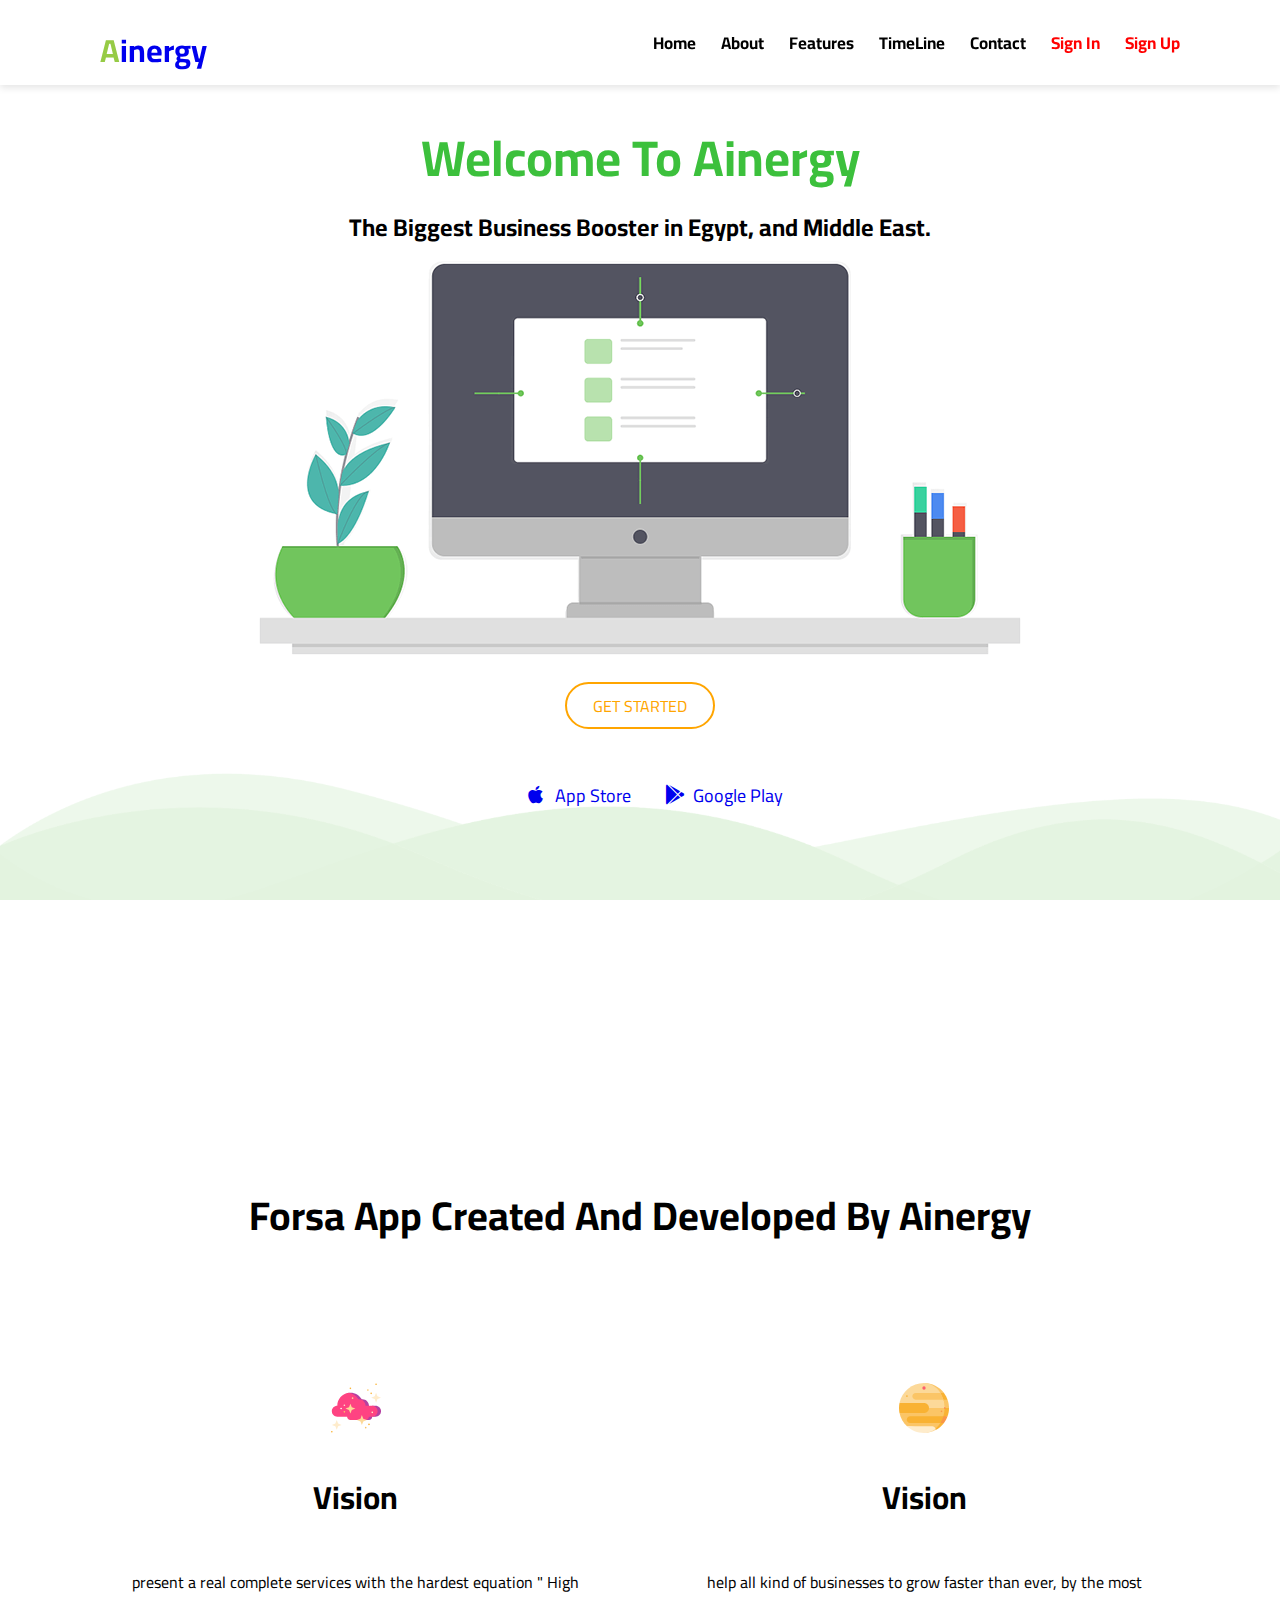
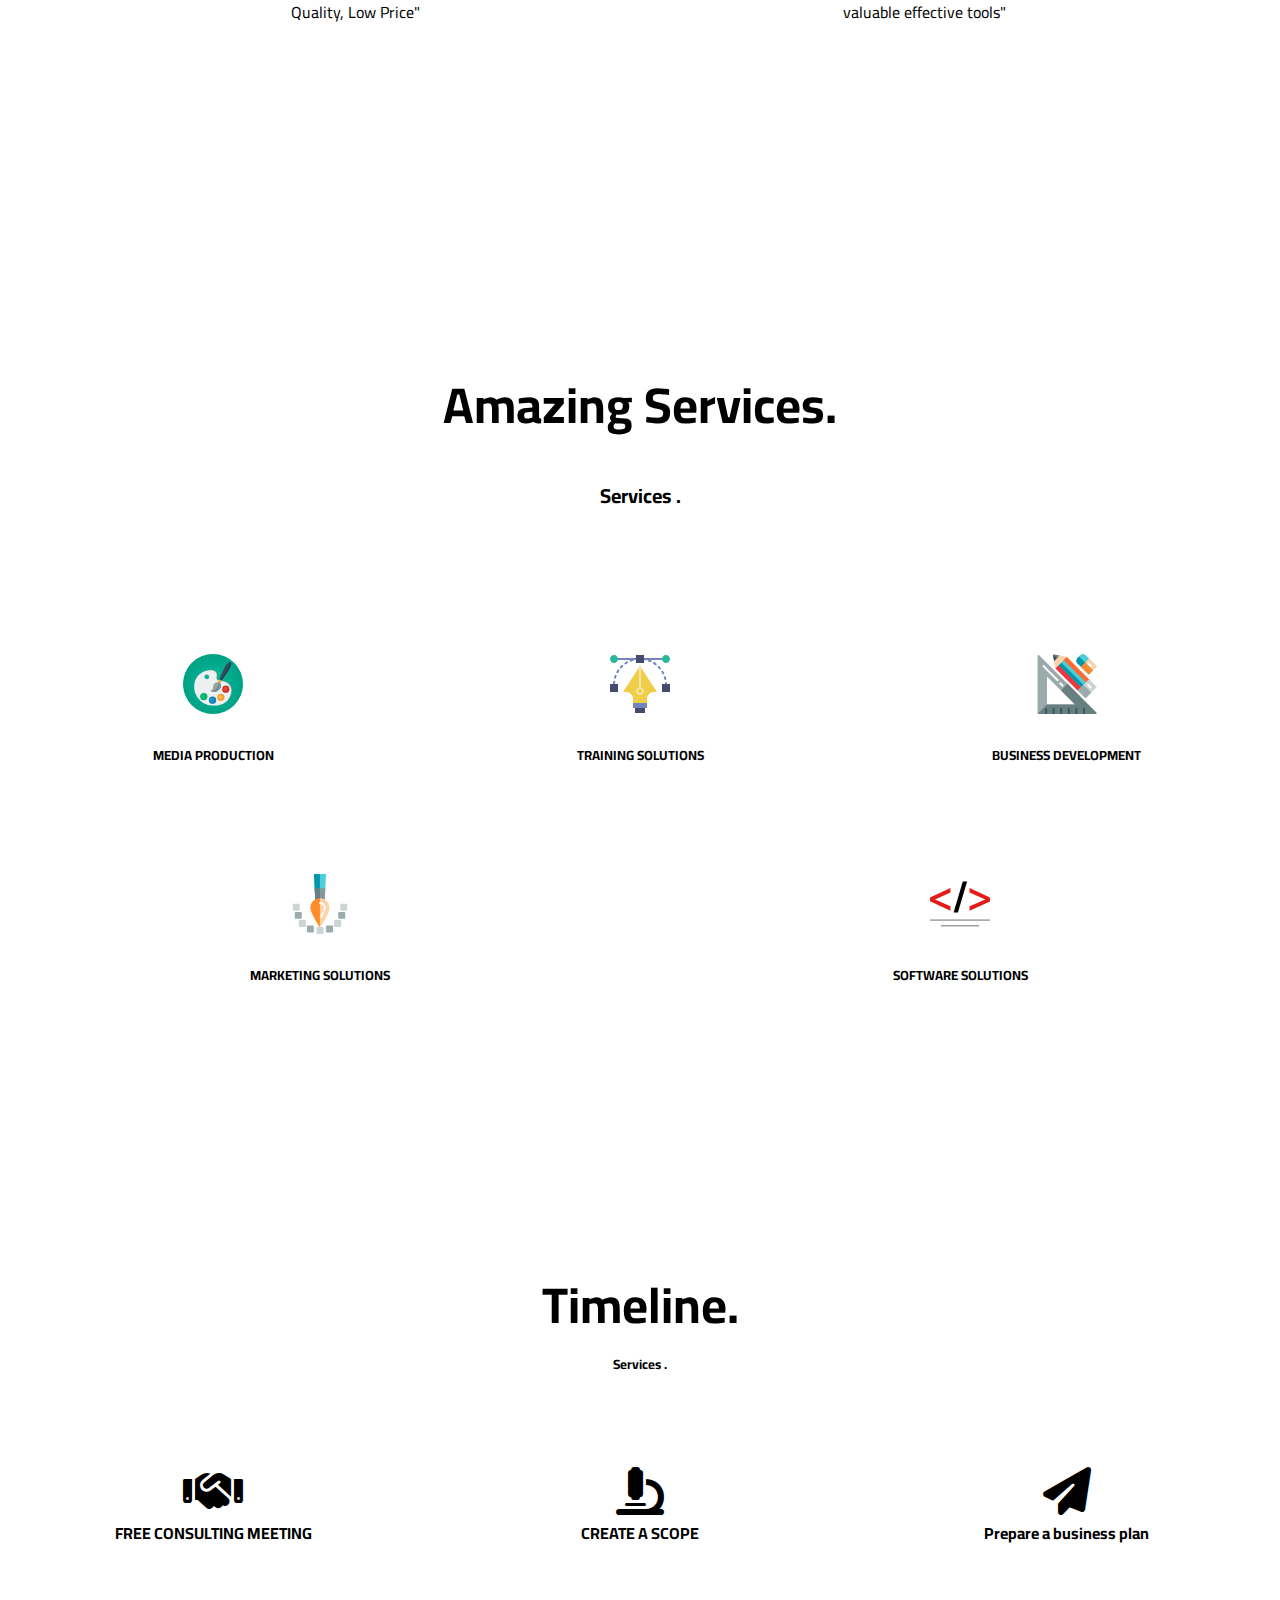
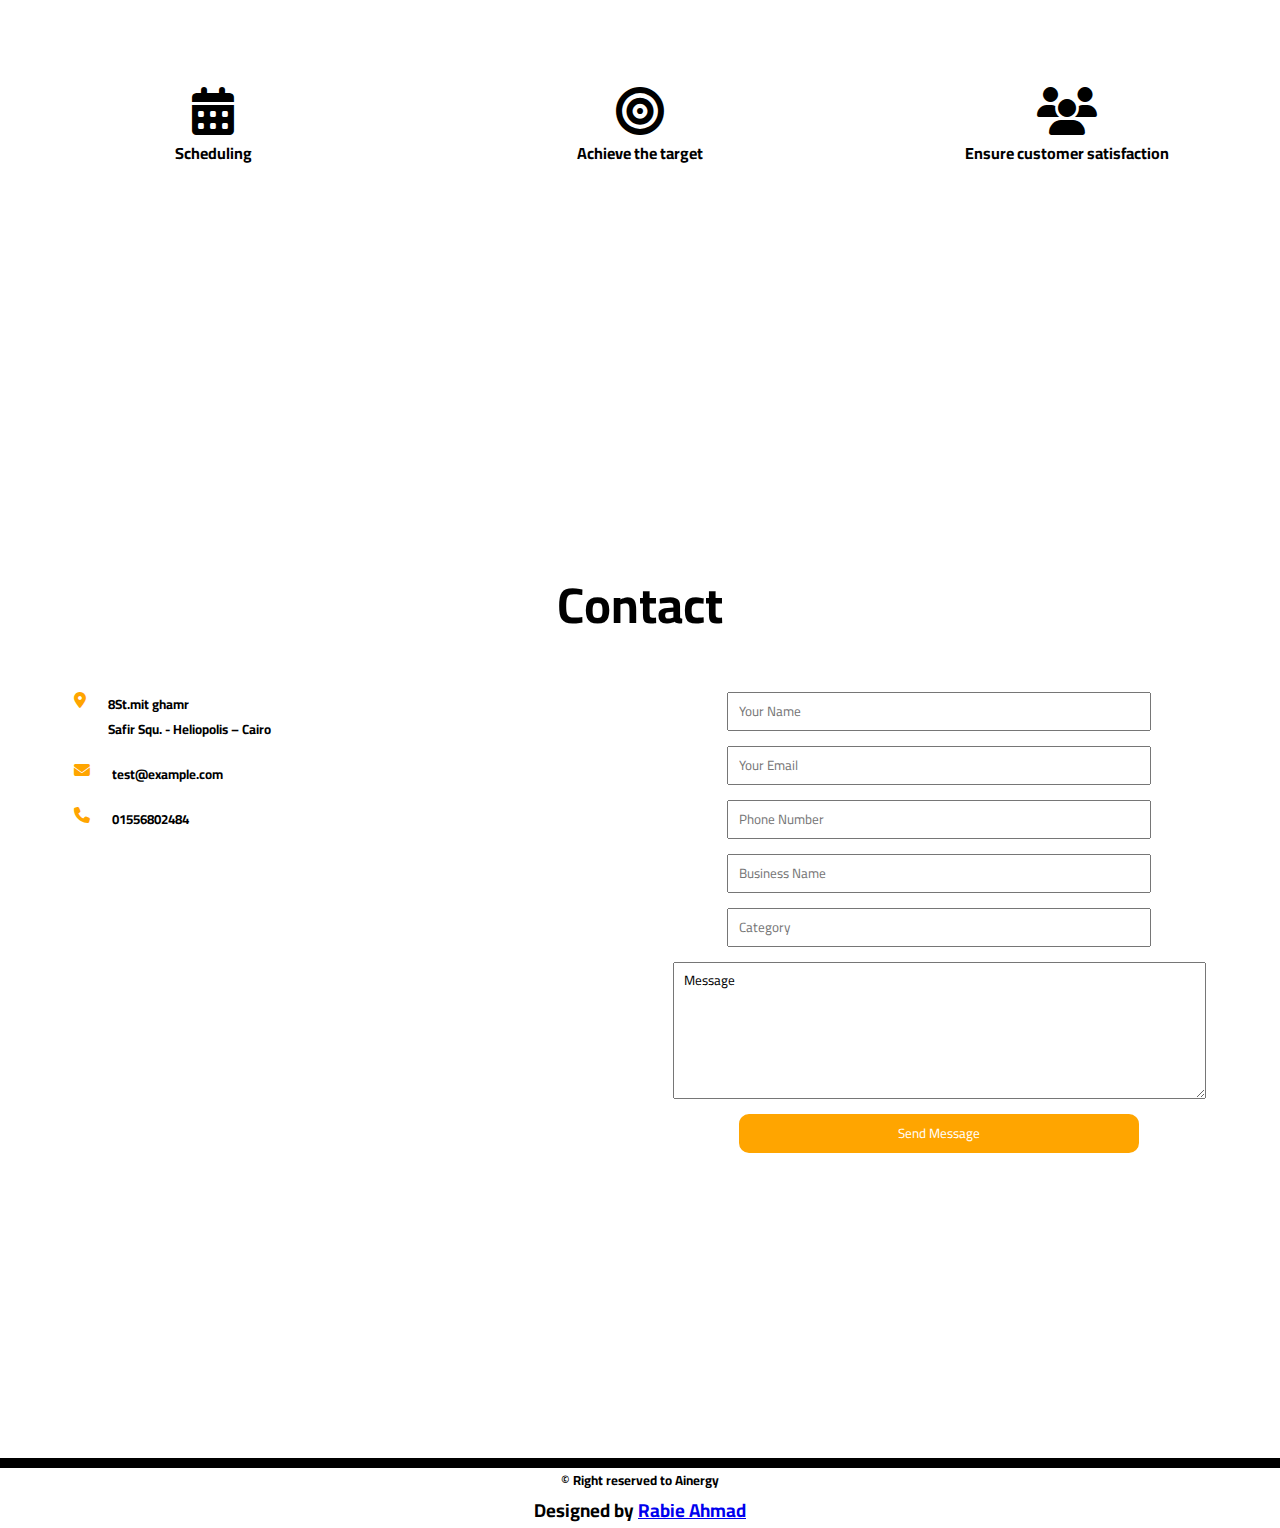
<file: index.html>
<!DOCTYPE html>
<html lang="en">
<head>
    <meta charset="UTF-8">
    <meta name="viewport" content="width=device-width, initial-scale=1.0">
    <title>Ainergy</title>
    <link href="https://fonts.googleapis.com/css2?family=Cairo:wght@200;300;400;500;600;700;800;900;1000&family=Changa:wght@200;300;400;500;600;700;800&family=IBM+Plex+Sans+Arabic:wght@100;200;300;400;500;600;700&family=Raleway:ital,wght@0,100;0,200;0,300;0,400;0,500;0,600;0,700;0,800;0,900;1,100;1,200;1,300;1,400;1,500;1,600;1,700;1,800;1,900&family=Rubik:wght@300;400;600;700&family=Tajawal:wght@200;300;400;500;700;800;900&display=swap" rel="stylesheet">
    <link rel="stylesheet" href="CSS/main.css">
    <link rel="stylesheet" href="CSS/all.min.css">
</head>
<body>

                        <!--Start Of Header-->
        <header class="nav">
            <div class="logo">
           <a href="#" style="text-decoration: none;"> <h1><span>A</span>inergy</h1></a>
            </div>
            <div class="toggle"><i class="fa-solid fa-bars"></i></div>
            <ul>
                <li> <a href="#">Home</a> </li>
                <li> <a href="#about">About</a> </li>
                <li> <a href="#features">Features</a> </li>
                <li> <a href="#timeline">TimeLine</a></li>
                <li> <a href="#contact">Contact</a> </li>
                <li> <a href="signin.html" class="inup">Sign In</a> </li>
                <li> <a href="#" class="inup">Sign Up</a> </li>
            </ul>
        </header>
                        <!--End Of Header-->

                        <!-- Start Of Home -->
        <section class="home">
            <div class="homecontent">
                <h1>Welcome To Ainergy</h1>
               
                <h2>The Biggest Business Booster in Egypt, and Middle East.</h2>
                <img src="img/COMPUTER-BG.png" alt="">
                <div class="getstarted">
                <a href="#about"><button>GET STARTED</button></a>
                </div>
                <div class="getapp">
                    <a href="#"><i class="fa-brands fa-apple"></i>&nbsp;&nbsp; App Store</a>
                    <a href="#"><i class="fa-brands fa-google-play"></i>&nbsp;&nbsp;Google Play</a>
                </div>
            </div>
        </section>

                        <!-- End Of Home -->
                        <!-- start of about -->
        <section class="about" id="about">
            <div class="aboutcontent">
                <h1>Forsa App Created And Developed By Ainergy</h1>
                <div class="cards1">
                    <div class="cloudcard">
                        <img src="img/Cloud.svg" alt="">
                        <h1>Vision</h1>
                        <p>present a real complete services with the hardest equation " High Quality, Low Price"</p>
                    </div>
                    <br>
                    <div class="mooncard">
                        <img src="img/Moon.svg" alt="">
                        <h1>Vision</h1>
                        <p>help all kind of businesses to grow faster than ever, by the most valuable effective tools"</p>
                    </div>
                </div>
            </div>
        </section>   
          <!--end of about  -->

          <!-- start of features -->
        <!-- <section class="all"> -->
        <section class="features" >
            <div class="featurescontent">
                <div class="featuresmaintxt">
                <h1 id="features">Amazing Services.</h1>
                <h5>Services .</h5>
            </div>
            <div class="cards2">
                <div class="minicards1">
                    <div class="cardd">
                        <img src="img/رسم.svg" alt="">
                        <h5>MEDIA PRODUCTION</h5>
                    </div>
                    <div class="cardd">
                        <img src="img/قلم.svg" alt="">
                        <h5>TRAINING SOLUTIONS</h5>
                    </div>
                    <div class="cardd"><img src="img/مسطره.svg" alt="">
                        <h5>BUSINESS DEVELOPMENT</h5>
                    </div>
                </div>
                <div class="minicards2">
                    <div class="cardd2">
                        <img src="img/قلم مقلوب.svg" alt="">
                        <h5>MARKETING SOLUTIONS</h5>
                    </div>
                    <div class="cardd2">
                        <img src="img/تاج.svg" alt="">
                        <h5>SOFTWARE SOLUTIONS</h5>
                    </div>
                </div>
            </div>
            </div>
        </section>

        <!-- End Of Features -->

        <!-- Start Of Timeline -->

        <section class="timeline" id="timeline">
            <div class="timelinetxt">
                <h1>Timeline.</h1>
                <h5>Services .</h5>
            </div>
            <div class="minicards3">
                <div class="cardd3">
                    <i class="fa-solid fa-handshake fa-3x"></i>
                    <h4>FREE CONSULTING MEETING</h4>
                </div>
                <div class="cardd3">
                    <i class="fa-solid fa-microscope fa-3x"></i>
                    <h4>CREATE A SCOPE</h4>
                </div>
                <div class="cardd3"><i class="fa-solid fa-paper-plane fa-3x"></i>
                    <h4>Prepare a business plan</h4></div>
                </div>
                <div class="minicards4">
                <div class="cardd3">
                    <i class="fa-solid fa-calendar-days fa-3x"></i>
                    <h4>Scheduling</h4>
                </div>
                <div class="cardd3"><i class="fa-solid fa-bullseye fa-3x"></i>
                <h4>Achieve the target</h4></div>
                <div class="cardd3">
                    <i class="fa-solid fa-users fa-3x"></i>
                    <h4>Ensure customer satisfaction</h4>
                </div>
                </div>
            
        </section>
        <!-- End Of Timeline -->

        <!-- Start Of Contact -->

        <section class="contact" id="contact">

                <h1>
                    Contact
                </h1>
            <div class="contactinfo">
            <div class="data">
                <div class="minidata">
                    <i class="fa-solid fa-location-dot" style="color: #ffa500;"></i>
                    <h5>8St.mit ghamr <br> Safir Squ. - Heliopolis – Cairo</h5>
                </div>
                <div class="minidata">
                    <i class="fa-solid fa-envelope" style="color: #ffa500;"></i>
                    <h5>test@example.com</h5>
                </div>
                <div class="minidata">
                    <i class="fa-solid fa-phone" style="color: #ffa500;"></i>
                    <h5>01556802484</h5>
                </div>
                <div class="minidata">
                    <iframe src="https://www.google.com/maps/embed?pb=!1m14!1m8!1m3!1d109772.95983598047!2d31.263887000000004!3d30.707013!3m2!1i1024!2i768!4f13.1!3m3!1m2!1s0x14f7c1c2deeced23%3A0xc3b43fe0733da735!2sMit%20Ghamr%2C%20Madinet%20Mit%20Ghamr%20(Include%20Daqados)%2C%20Mit%20Ghamr%2C%20Dakahlia%20Governorate!5e0!3m2!1sen!2seg!4v1691884635089!5m2!1sen!2seg" width="350" height="250" style="border:0;" allowfullscreen="" loading="lazy" referrerpolicy="no-referrer-when-downgrade"></iframe>
                </div>

            </div>


            <!-- <div class="formm"> -->
               <form class="formm">
                <input type="text"  placeholder="Your Name">
                <input type="Email"  placeholder="Your Email">
                <input type="tel"  placeholder="Phone Number">
                <input type="text"  placeholder="Business Name">
                <input type="text"  placeholder="Category">
                <textarea name="" id="" cols="60" rows="5" style="padding: 5px 10px;">Message</textarea >
                <input type="submit" class="inpp" value="Send Message">
               </form> 
            <!-- </div> -->
            </div>
        </section>
        <section class="space">
            <div class="last"></div>
        </section>
        <section class="footer">
            <h5>© Right reserved to Ainergy</h5>
            <h3>Designed by <a href="https://www.linkedin.com/in/rabie-ahmad-3b7b4a209/" target="_blank">Rabie Ahmad</a></h3>
        </section>
    <!-- </section> -->

</body>
</html>
</file>
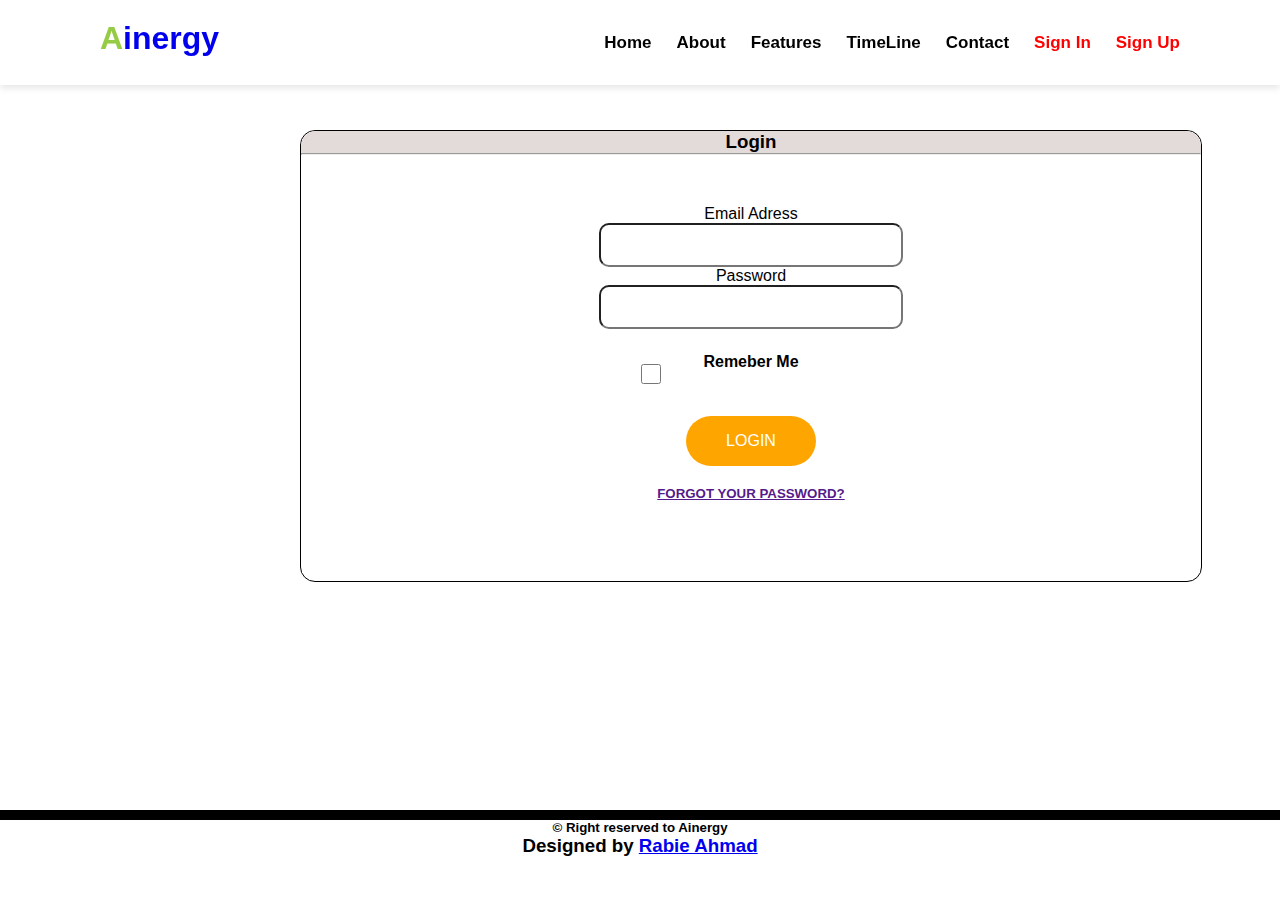
<file: signin.html>
<!DOCTYPE html>
<html lang="en">
<head>
    <meta charset="UTF-8">
    <meta name="viewport" content="width=device-width, initial-scale=1.0">
    <title>Ainergy | Sign In</title>
    <link rel="stylesheet" href="CSS/main.css">
    <link rel="stylesheet" href="CSS/all.min.css">
</head>
<body>
    
    <header class="nav">
        <div class="logo">
       <a href="#" style="text-decoration: none;"> <h1><span>A</span>inergy</h1></a>
        </div>
        <div class="toggle"><i class="fa-solid fa-bars"></i></div>
        <ul>
            <li> <a href="index.html">Home</a> </li>
            <li> <a href="#about">About</a> </li>
            <li> <a href="#features">Features</a> </li>
            <li> <a href="#timeline">TimeLine</a></li>
            <li> <a href="#contact">Contact</a> </li>
            <li> <a href="signin.html" class="inup">Sign In</a> </li>
            <li> <a href="#" class="inup">Sign Up</a> </li>
        </ul>
    </header>
    <section class="signin">
        <div class="signinn">
            <div class="login">
                <h3>Login</h3>
            </div>
            <hr>
           <div class="logintxt">
            <label for="">Email Adress</label>
            <input type="email">
            
            <label for="">Password</label>
            <input type="password">
            </div>
            <input type="checkbox" style="height: 20px; width: 30px;" class="chek" name="ch">
            <h4 name="ch">Remeber Me</h4>
            <button>LOGIN</button>
            <a href="">  <h5>FORGOT YOUR PASSWORD?</h5></a>
            </div>
    </section>
</section>
<section class="space">
    <div class="last"></div>
</section>
<section class="footer">
    <h5>© Right reserved to Ainergy</h5>
    <h3>Designed by <a href="https://www.linkedin.com/in/rabie-ahmad-3b7b4a209/" target="_blank">Rabie Ahmad</a></h3>
</section>
</body>
</html>
</file>
<file: CSS/main.css>
*{
    padding: 0%;
    margin: 0%; 
    scroll-behavior: smooth;
    font-family: 'Cairo', sans-serif;

}
body{
    width: 100%;
}

/* Header - Navigation Bar */

.nav{
    /* width: 100%; */
padding: 20px 100px;    
display: flex;
justify-content: space-between;
box-shadow: 0 3px 7px rgba(0, 0, 0, 0.1);
position: fixed;
top: 0;
right: 0;
left: 0;
z-index: 99999;
background-color: white;
height: 45px;
}
.nav .toggle{
    display: none;
}

.nav ul{
    list-style-type: none;
    display: flex;
    align-items: center;
    flex-wrap: wrap;
}
@media (max-width : 750px){
    .nav ul{
        display: none;
    }
    .nav .toggle{
        display: block;

    }
    .nav{
        display: flex;
        justify-content: space-between;
        padding: 17px 30px;
        
    }
    .nav .toggle{
        font-size: 30px;
    }
    
}
@media (max-width : 950px){
    .nav ul{
        display: none;

    }
    .nav .toggle{
        display: block;
        font-size: 30px;
    }
        .nav{
            display: flex;
            justify-content: space-between;
        }

}
.nav ul li a{
    text-decoration: none;
    font-size: 17px;
    font-weight:bold;
    color: black;
    transition: 0.5s;
    cursor: pointer;
}
.nav .inup{
    color: red;
}
.nav ul li a:hover{
color: rgb(150, 203, 69);
}
.nav .logo h1 span{
    color: rgb(150, 203, 69);
}
.nav ul {
    gap: 25px;
}

/* End Of Navigation Bar */

/* Start Of Home Content */
.home{
    margin-top: 86px;
    width: 100%;
    height: 108vh;

background-image: url(../img/BG-MAIN.png) ;
background-position: bottom;
background-size: 100%;
background-repeat: no-repeat;
background-attachment: fixed;

}
.home .homecontent{
    text-align: center;
    flex-direction: column;

}
.home .homecontent h1{
    padding-top: 25px;
    /* padding-bottom: 0px; */
    font-size: 50px;
    color: rgb(60, 192, 60);
}
@media (max-width : 750px){
    .home .homecontent h1{
        font-size: 35px;
        padding-top: 150px;
    }
    .home .homecontent h2{
        font-size: 20px;
    }

}
.home .homecontent h2{
    padding-bottom: 10px;
}
.home img{
    max-width: 95%;
}
.home .getstarted{
    padding-top: 15px;
}
@media(max-width : 950px){
    .home .homecontent h1{
        font-size: 35px;
        padding-top: 100px;
    }
}
.home button{
    border: 2px solid orange;
    border-radius: 25px;
    width: 150px ;
    height: 47px;
    color: orange;
    font-size: 16px;
    transition: 0.5s;
    background-color: white;
    cursor: pointer;
}
.home button:hover{
    background-color: orange;
    color: white;
}
.home .getapp a{
    text-decoration: none;
   padding-left: 30px;
}
.home .getapp a i{
    font-size: 20px;
}
.home .getapp{
    margin-top: 50px;
    text-align: center;
    font-size: 18px;
    flex-wrap: wrap;
}

/* End Of Home */

/* Start Of About */

.about{
    height: 100vh;
}
.about .aboutcontent>h1{
    text-align: center;
    padding-top: 120px;
    font-size: 40px;
    padding-bottom: 90px;
}
.about .aboutcontent .cards1{
    padding: 0px 90px;
    display: flex;
    justify-content: space-around;
    flex-wrap: wrap;
}

.about .aboutcontent .cards1 .cloudcard{
    width: 45%;
    height: 270px;
    background-color: white;
    text-align: center;
    transition: 0.7s;
}


@media (max-width : 750px){
    .about .aboutcontent>h1 {
        padding: 0px;

    }
    .about .aboutcontent .cards1{
        padding: 0px;
        display: flex;
        justify-content: center;
    }
    .about .aboutcontent .cards1 .cloudcard{ 
        padding: 0px;
        width: 100%;

    }

    }


.about .aboutcontent .cards1 .cloudcard:hover{
    /* h,v,b,s,c */
    box-shadow: 1px 1px 40px 1px rgba(0, 0, 0, 0.21);
}

.about .aboutcontent .cards1 .cloudcard img{
    width: 50px;
    padding-bottom: 25px;
    padding-top: 40px;
}
.about .aboutcontent .cards1 .cloudcard>h1{
    
    padding-bottom: 40px;
}
.about .aboutcontent .cards1 .mooncard{
    width: 45%;
    height: 270px;
    background-color:white;
    text-align: center;
    transition: 0.7s
}
.about .aboutcontent .cards1 .mooncard:hover{
    box-shadow: 1px 1px 40px 1px rgba(0, 0, 0, 0.21);
}

.about .aboutcontent .cards1 .mooncard img{
    width: 50px;
    padding-bottom: 25px;
    padding-top: 40px;
}

.about .aboutcontent .cards1 .mooncard>h1{
    
    padding-bottom: 40px;
}


@media (max-width : 750px) {
    .about .aboutcontent .cards1 .mooncard{ 
        /* padding: 0px; */
        width: 90%; 
}

.about .aboutcontent .cards1{ 
gap: 20px 0px;
}
.home{
    height: 90vh;
}
.about{
    height: 85vh;
}

.about .aboutcontent .cards1 .mooncard>p{
    
    padding-bottom: 29px;
}
.about .aboutcontent .cards1 .mooncard>h1{
    
    padding-bottom: 20px;
}

.about .aboutcontent .cards1 .cloudcard>p{
    
    padding-bottom: 29px;
}
.about .aboutcontent .cards1 .cloudcard>h1{
    
    padding-bottom: 20px;
}
}
@media(max-width : 950px){

    .about{
        height: 105vh;
    }

    .about .aboutcontent .cards1 .cloudcard{
        width: 90%;
    } 
    .about .aboutcontent .cards1 .cloudcard p{
     margin-bottom: 10px;
    } 
    .about .aboutcontent .cards1 {
        width: 100%;
    } 
    .about .aboutcontent .cards1 .mooncard>p{
    
        padding-bottom: 29px;
    }
    .about .aboutcontent .cards1 .mooncard>h1{
        
        padding-bottom: 20px;
    }
    
    .about .aboutcontent .cards1 .cloudcard>p{
        
        padding-bottom: 29px;
    }
    .about .aboutcontent .cards1 .cloudcard>h1{
        
        padding-bottom: 20px;
    }
}

/* End Of Features */

.features{
    width: 100%;
    height: 100vh;
}
.features .featurescontent .featuresmaintxt{
    text-align: center;
}
.features .featurescontent .featuresmaintxt>h1{
    font-size: 50px;
    padding-bottom: 25px;
    /* padding-top: 70px; */

}
.features .featurescontent .featuresmaintxt>h5{
   font-size: 20px; 
}

.features .featurescontent .cards2 .minicards1 .cardd{
    width: 450px;
    background-color:white;
    height: 200px;
    transition: 0.7s;
}
.features .featurescontent .cards2 .minicards1 .cardd:hover{
    box-shadow: 1px 1px 40px 1px rgba(0, 0, 0, 0.21);
}


.features .featurescontent .cards2 .minicards1{
    text-align: center;
    display: flex;
    justify-content: space-around;
    padding-top: 90px;
}

.features .featurescontent .cards2 .minicards1 .cardd img{
    width: 60px;
    padding-top: 50px;
    padding-bottom: 20px;
}




@media (max-width : 950px){

    .features .featurescontent .featuresmaintxt>h1{
        font-size: 45px;

    }
    .features .featurescontent .cards2 .minicards1 .cardd{
        width: 80%;
    }
    .features .featurescontent .cards2 .minicards1{
        gap: 13px;
    }
    .features .featurescontent .cards2 .minicards1 .cardd h5{

        font-size: 18px;
    }
    .features .featurescontent .cards2 .minicards1 .cardd img{
        width: 80px;
        padding-top: 50px;
        padding-bottom: 20px;
    }

}
@media (max-width : 750px){
    .features{
        height: 110vh;
    }
    .features .featurescontent .featuresmaintxt>h1{
        font-size: 40px;

    }
}


/* End Of MiniCards1 */

.features .featurescontent .cards2 .minicards2{
    text-align: center;
    display: flex;
    justify-content: space-around;
    /* position: relative;
    top: 70px; */
    padding-top: 20px;
}

.features .featurescontent .cards2 .minicards2 .cardd2{
    width: 550px;
    background-color:white;
    height: 200px;
    transition: 0.7s;
}
.features .featurescontent .cards2 .minicards2 .cardd2:hover{
    box-shadow: 1px 1px 40px 1px rgba(0, 0, 0, 0.21);
}
.features .featurescontent .cards2 .minicards2 .cardd2 img{
    width: 60px;
    padding-top: 50px;
    padding-bottom: 20px;
}
@media(max-width : 750px){
    .features .featurescontent .cards2 .minicards1{
        display: flex;
        justify-content: center;
        flex-wrap: wrap;
    } 
    .features .featurescontent .cards2 .minicards2{
        display: flex;
        justify-content: center;
        flex-wrap: wrap;
        padding-top: 5px; 
    }
    .features{
        height: 170vh;
    }

}
@media (max-width : 950px){
    .features .featurescontent .cards2 .minicards2 .cardd2{
        width: 80%;
    }
    .features .featurescontent .cards2 .minicards2{
        gap: 13px;
    }
    .features .featurescontent .cards2 .minicards2 .cardd2 h5{

        font-size: 18px;
    }
    .features .featurescontent .cards2 .minicards .cardd2 img{
        width: 80px;
        padding-top: 50px;
        padding-bottom: 20px;
    }

}

/* End Of Features */

/* Start Of Features */

.timeline{
    width: 100%;
    height: 100vh;
}
.timeline .timelinetxt{
    text-align: center;
}
.timeline .timelinetxt>h1{
    font-size: 50px;
}
.timeline .timelinetxt>h5{
   padding-bottom: 20px;
}
.timeline .minicards3{
    display: flex;
    justify-content: space-around;
    padding-top: 20px;
}
.timeline .minicards3 .cardd3{
    background-color: white;
    width: 350px;
    height: 150px;
    text-align: center;
    padding-top: 50px;
    transition: 0.7s;

}
.timeline .minicards3 .cardd3:hover{
    box-shadow: 1px 1px 40px 1px rgba(0, 0, 0, 0.21);
}



.timeline .minicards4{
    display: flex;
    justify-content: space-around;
    padding-top: 20px;
}
.timeline .minicards4 .cardd3{
    background-color: white;
    width: 350px;
    height: 150px;
    text-align: center;
    padding-top: 50px;
    transition: 0.7s;

}
.timeline .minicards4 .cardd3:hover{
    box-shadow: 1px 1px 40px 1px rgba(0, 0, 0, 0.21);
}
@media(max-width : 750px){
    .timeline{
        height: 180vh;
    }
    .timeline .minicards3{
        display: flex;
        flex-wrap: wrap;
        gap: 15px 0px;
    }
    .timeline .minicards3 .cardd3{
        width: 80%;
    }
    .timeline .minicards4 .cardd3{
        width: 80%;
    }
    .timeline .minicards4{
        display: flex;
        flex-wrap: wrap;
        gap: 15px 0px;
    }
    @media(max-width : 950px){
        .timeline{
            height: 200vh;
        }
    }

}

/* End Of Timeline */

/* Start Of Contact */

.contact{

    height: 100vh;

}

.contact>h1{
    text-align: center;
    font-size: 50px;
    padding-bottom: 40px;
}

.contact .contactinfo{

    display: flex;
    justify-content: space-around;
    flex-wrap: wrap;
    gap: 100px;
}
.contact .contactinfo .data .minidata{
    display: flex;
    /* justify-content: space-around; */
    margin-bottom: 20px;
}

.contact .contactinfo .data .minidata i{
padding-right: 22px;

}

.contact .contactinfo .inp{
    width: 400px;
    padding: 7px;
    border: 2px solid orange;
    border-radius: 7px;
}
.contact .contactinfo .inpp{
    /* width: px; */
    /* height: 40px; */
    color: white;
    background-color: orange;
    border: 2px solid orange;
    border-radius: 10px ;
    cursor: pointer;
    transition: 0.7s;
}
.contact .contactinfo .inpp:hover{
    background-color: rgb(253, 199, 100)
}
.contact .contactinfo .inp:hover{
    border: 2px solid blue;
}
.contact .contactinfo .formm{
    display: flex;
    flex-direction: column;
    justify-content: center;
    align-items: center;
    gap: 15px;
}
.contact .contactinfo .formm input{
    width: 400px;
    padding: 5px 10px;
}


@media(max-width : 750px){
    .contact .contactinfo .formm input{
        width: 300px;
        padding: 5px 10px;
    }
    .contact .contactinfo .formm{
        width: 80%;
    }
    .contact .contactinfo .formm textarea{
        width: 300px;
    }
    .contact{
        height: 150vh;
    }

}
/* end of contact */

/* start of footer */
.space .last {
    width: 100%;
    height: 10px;
    background-color: black;
}
.footer {
    text-align: center;
}

/* end of footer */


/* Sign IN page */

.signin{
    position: relative;
    height: 90vh;
    width: 100%;
}


.signin .signinn{
    width: 900px;
    height: 450px;
    /* background-color: red; */
    position: absolute;
    top: 130px;
    left:300px;
    border-radius: 15px;
    text-align: center;
    border: 1px solid black;
}
.signin .signinn .login{
    background-color: rgb(227, 218, 218);
    border-radius: 15px 15px 0px 0px ;
}
.signin .signinn input{
    border-radius: 10px ;
    width: 300px;
    height: 40px;
    
}
.signin .signinn .logintxt{
    padding-top:50px ;
    display: flex;
    flex-direction: column;
    justify-content: center;
    align-items: center;
    /* gap: 20px; */
}
.signin .signinn .chek{
    position: relative;
    right: 100px;
    top: 35px;
}
.signin .signinn button{
    width: 130px;
    height: 50px;
    border-radius: 25px;
    background-color: orange;
    cursor: pointer;
    color: white;
    font-size: 16px;
    border: 0px;
    transition: 0.7s;
    margin-top: 45px;
    margin-bottom: 20px;
}
.signin .signinn button:hover{
    background-color: rgb(75, 75, 205);
}
</file>
